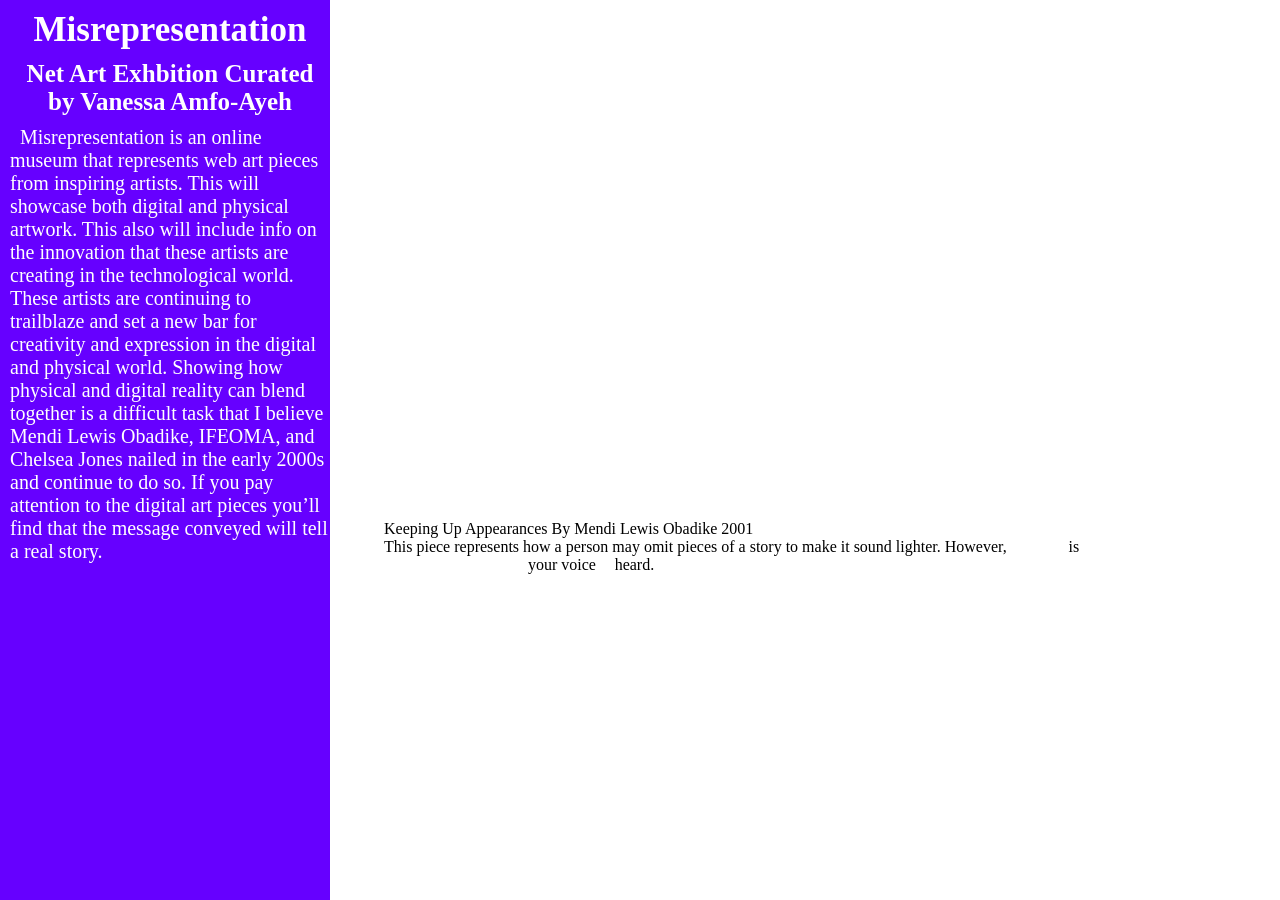
<file: exhibitionVA/index.html>
<!DOCTYPE html>
<html lang="en">
<head>
  <meta charset="UTF-8">
  <title>Net Art Exhibition</title>
  <meta name="viewport" content="width=device-width,initial-scale=1">
  <link rel="stylesheet" href="css/style.css">
</head>
<body>
  <div class="left">
    <h1>Misrepresentation</h1>
    <h2>Net Art Exhbition Curated by Vanessa Amfo-Ayeh</h2>
    <p1>Misrepresentation is an online museum that represents web art pieces from inspiring artists. 
        This will showcase both digital and physical artwork. This also will include info on the 
        innovation that these artists are creating in the technological world. These artists are 
        continuing to trailblaze and set a new bar for creativity and expression in the digital and 
        physical world. Showing how physical and digital reality can blend together is a difficult task 
        that I believe Mendi Lewis Obadike, IFEOMA, and Chelsea Jones nailed in the early 2000s and 
        continue to do so. If you pay attention to the digital art pieces you’ll find that the message 
        conveyed will tell a real story.
    </p1>
  </div>

  <div class="right">
    <iframe
      src="https://blacknetart.com/keepingupappearances.html"
      width="100%"
      height="500px"
      title="Keeping Up Appearances"
      frameborder="0"
      allow="accelerometer; autoplay; clipboard-write; encrypted-media; gyroscope; picture-in-picture"
      allowfullscreen>
    </iframe>
    <p>Keeping Up Appearances By Mendi Lewis Obadike 2001 <br>
        This piece represents how a person may omit pieces of a story to make it sound lighter. 
        However, <span class="highlight-word">the truth</span> is <span class="highlight-word">important especially 
        when it comes to making sure</span> your 
        voice <span class="highlight-word">is</span> heard.
    </p>

    <br>

    <iframe
      src="https://ifeoma.squarespace.com/"
      width="100%"
      height="500px"
      title="IFEOMA"
      frameborder="0"
      allow="accelerometer; autoplay; clipboard-write; encrypted-media; gyroscope; picture-in-picture"
      allowfullscreen>
    </iframe>
    <p>
        IFEOMA By IFEOMA 2008 <br>
        IFEOMA is her name and she creates physical and digital art pieces. 
        She created this website to express who she is and y what she now does for a living. 
        IFEOMA left her job in healthcare to pursue her artistry and now brings her idea to 
        life with physical and digital media.
    </p>

    <br>

    <iframe
      src="https://presence.tender.art/artists/chelsea-jones"
      width="100%"
      height="500px"
      title="YouTube video player"
      frameborder="0"
      allow="accelerometer; autoplay; clipboard-write; encrypted-media; gyroscope; picture-in-picture"
      allowfullscreen>
    </iframe>
    <p>
        Return to Eden By Chelsea Jones 2020 <br>
        Chelsea Jones creates physical and digital art pieces. 
        She also uses AI for her artwork but in a way that I wouldn’t have thought of. 
        She uses AI to generate different parts of art to help Jones plan how to piece 
        together her portrait. She uses these AI generated pieces and makes her own variations 
        to paint her work. She also uses an AI robot called Artmatr that will take digital artwork 
        or an AI generated art piece and paint that image onto a physical canvas using acrylic or oil paint.
    </p>
  </div>
</body>
</html>
</file>
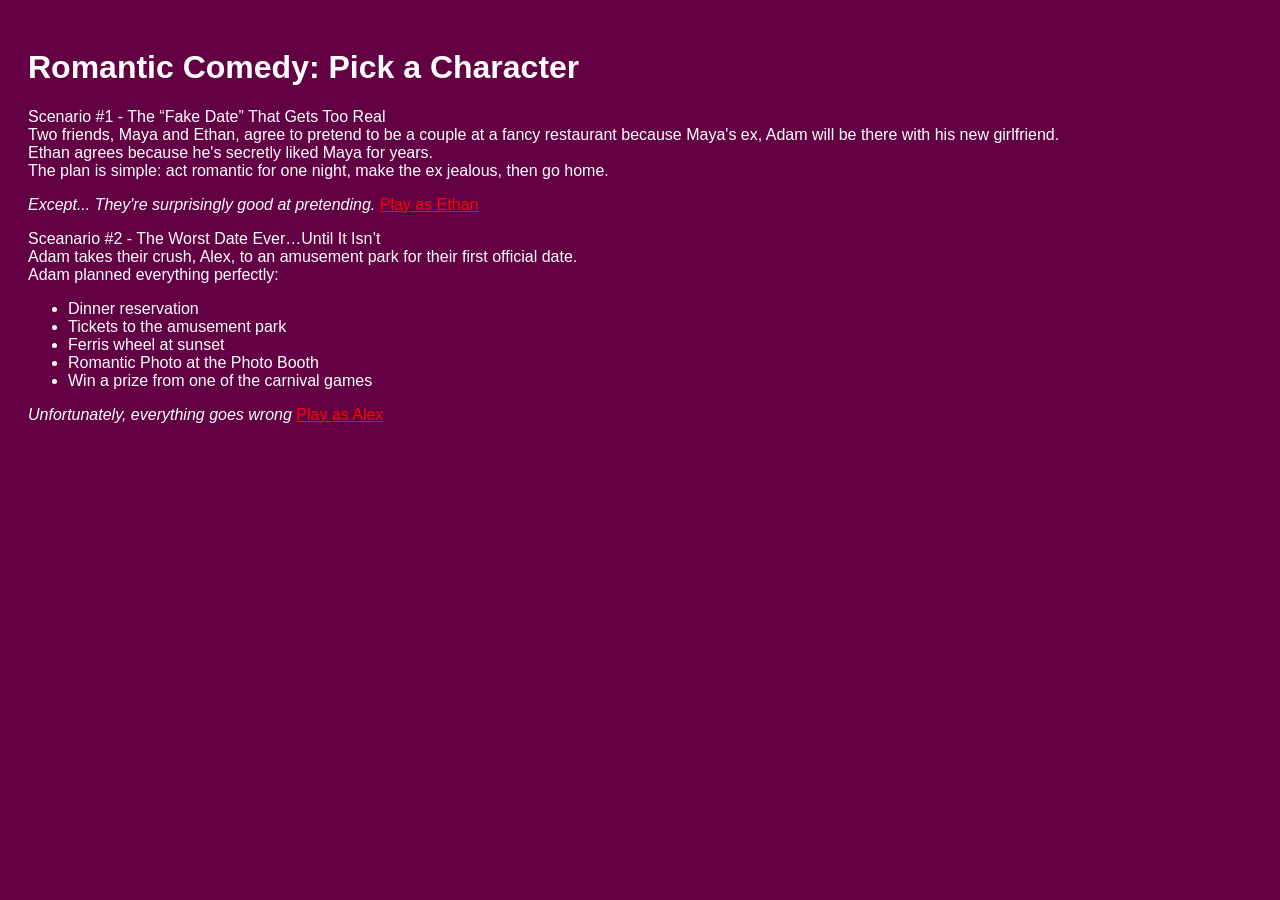
<file: hypertextVA/index.html>
<!DOCTYPE html>
<html lang="en">
<head>
    <meta charset="UTF-8">
    <title>My Hypertext Narrative</title>
    <meta name="viewport" content="width=device-width,initial-scale=1">
</head>
<body style="background-color: #620043; font-family: Arial, sans-serif; color: #ffffff; padding: 20px;">
    <h1>Romantic Comedy: Pick a Character</h1>
    <p>Scenario #1 - The “Fake Date” That Gets Too Real
        <br>Two friends, Maya and Ethan, agree to pretend to be a couple at a fancy restaurant because Maya's ex, Adam will be there with his new girlfriend. 
        <br>Ethan agrees because he's secretly liked Maya for years.
        <br>The plan is simple: act romantic for one night, make the ex jealous, then go home.
        </p>
    <em>Except... They're surprisingly good at pretending.</em>
    <a href="page2.html" style="color: rgb(255, 0, 0);">Play as Ethan</a>
    <p>Sceanario #2 - The Worst Date Ever…Until It Isn’t
        <br>Adam takes their crush, Alex, to an amusement park for their first official date.
        <br>Adam planned everything perfectly:
        </p>
    <ul>
        <li>Dinner reservation</li>
        <li>Tickets to the amusement park</li>
        <li>Ferris wheel at sunset</li>
        <li>Romantic Photo at the Photo Booth</li> 
        <li>Win a prize from one of the carnival games</li>
    </ul>
    <em>Unfortunately, everything goes wrong</em>
    <a href="page3.html" style="color: rgb(255, 0, 0);">Play as Alex</a>
</body>
</html>
</file>
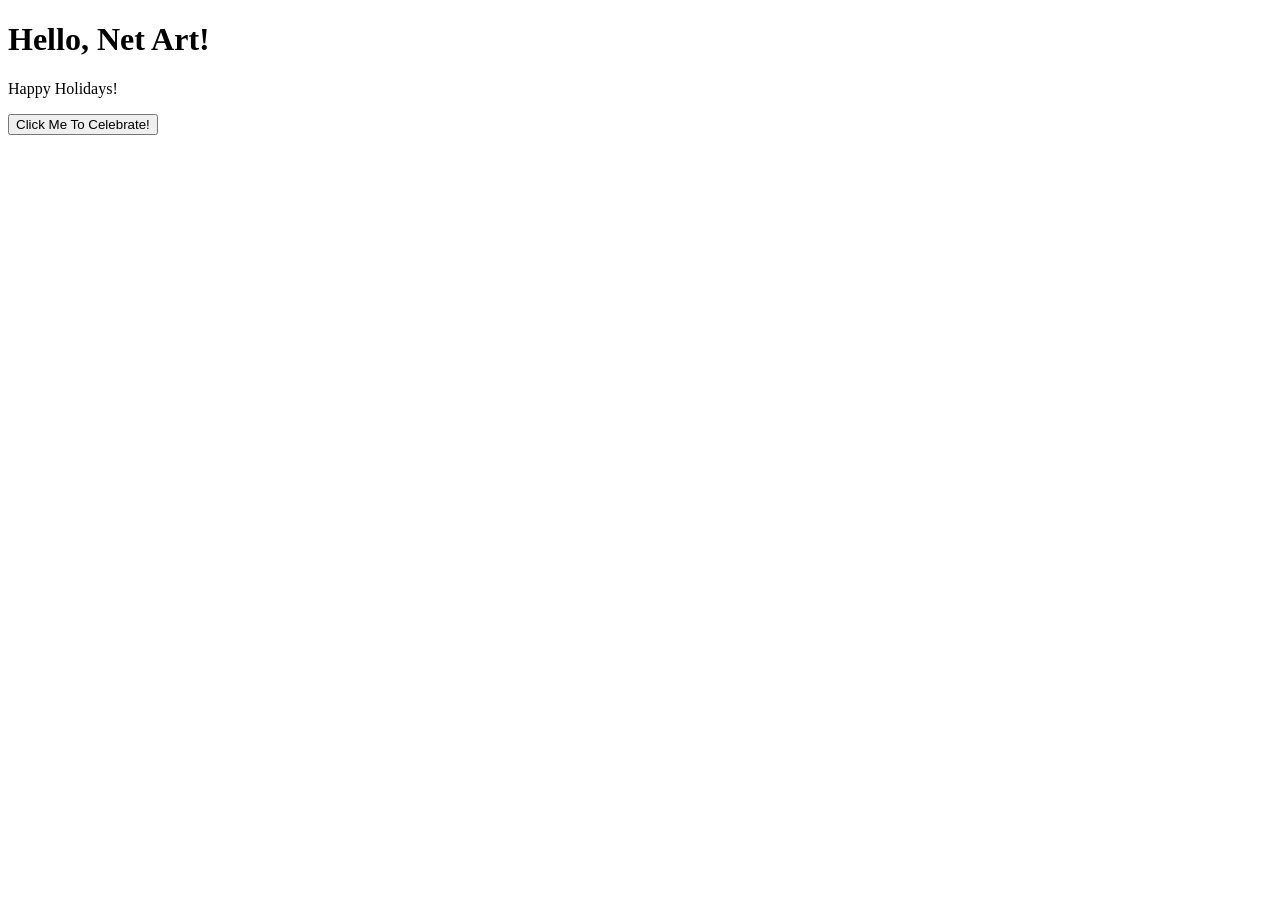
<file: jstestVA/index.html>
<!DOCTYPE html>
<html>
    <head>
        <title>My First JS Page!</title>
    </head>
        <body>
            <h1>Hello, Net Art!</h1>
            
            <p id="jsText">Happy Holidays!</p>
            <button onclick="changeStyle()">Click Me To Celebrate!</button>
            
            <script src="jss/script.js"></script>
            <script>
                console.log("This text will print in Console. This way I'll know it's working!");
            </script>
        </body>
</html>
</file>
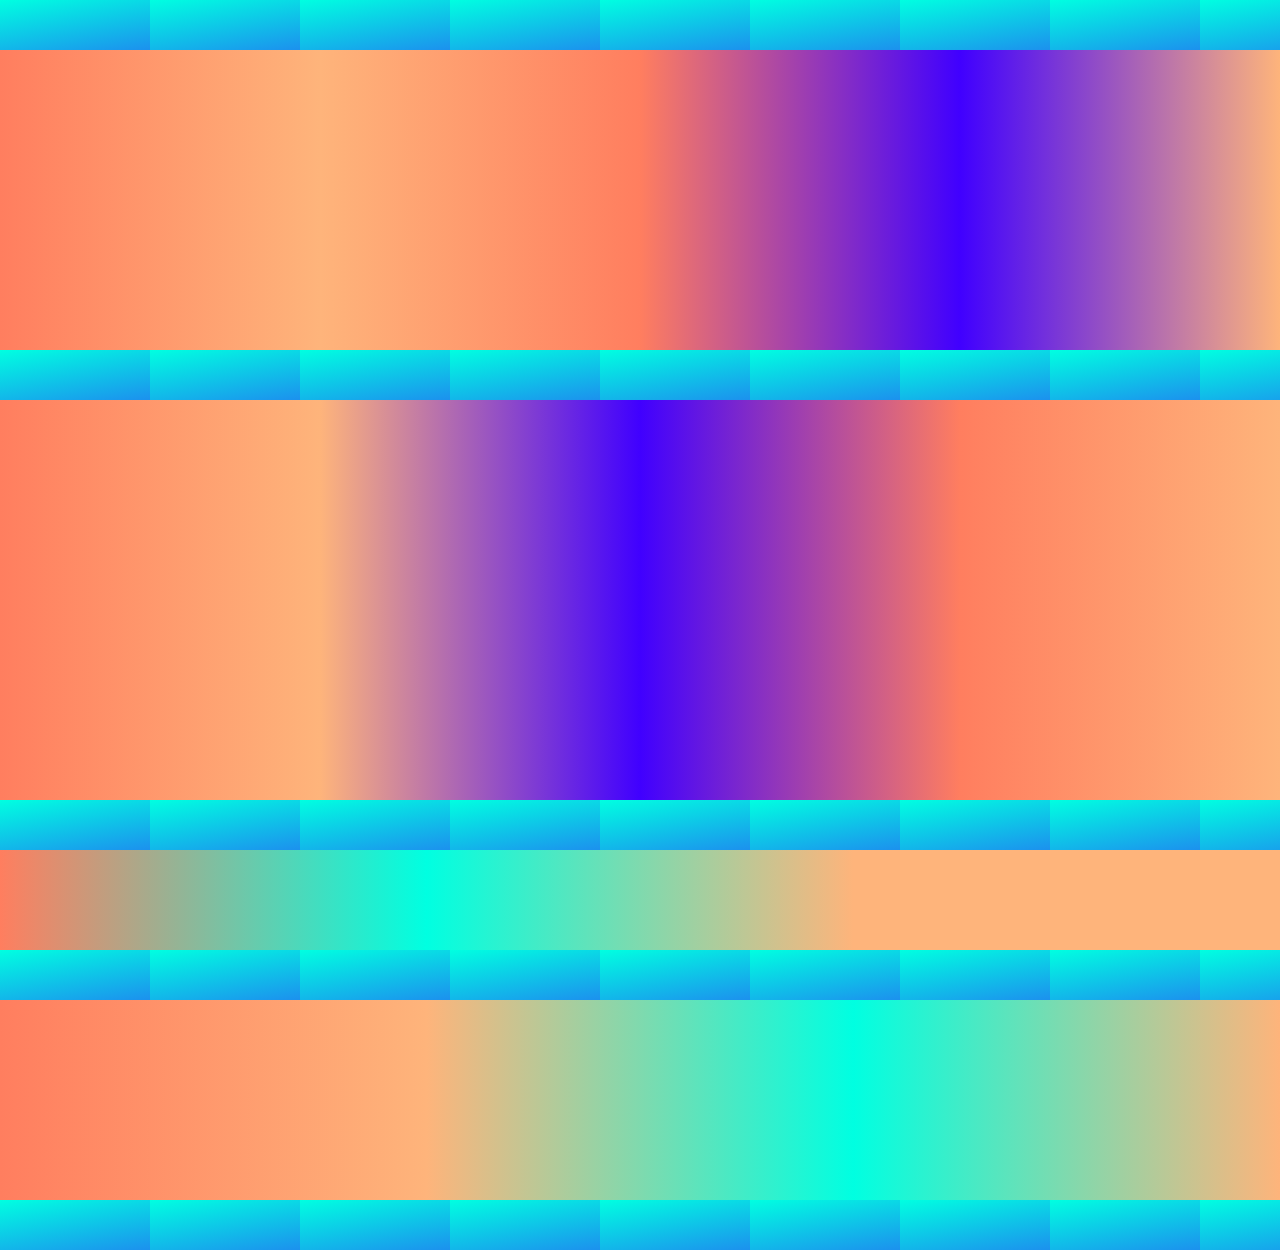
<file: quiltVA/index.html>
<!DOCTYPE html>
<html lang="en">
<head>
  <meta charset="UTF-8">
  <title>My HTML Document</title>
  <meta name="viewport" content="width=device-width,initial-scale=1">
  <link rel="stylesheet" href="css/style.css">
</head>
<body>
    <div class="gradient-pattern"></div>
    <div class="gradient-box"></div>
    <div class="gradient-pattern"></div>
    <div class="gradient-box2"></div>
    <div class="gradient-pattern"></div>
    <div class="gradient-box3"></div>
    <div class="gradient-pattern"></div>
    <div class="gradient-box4"></div>
    <div class="gradient-pattern"></div>
</body>
</html>
</file>
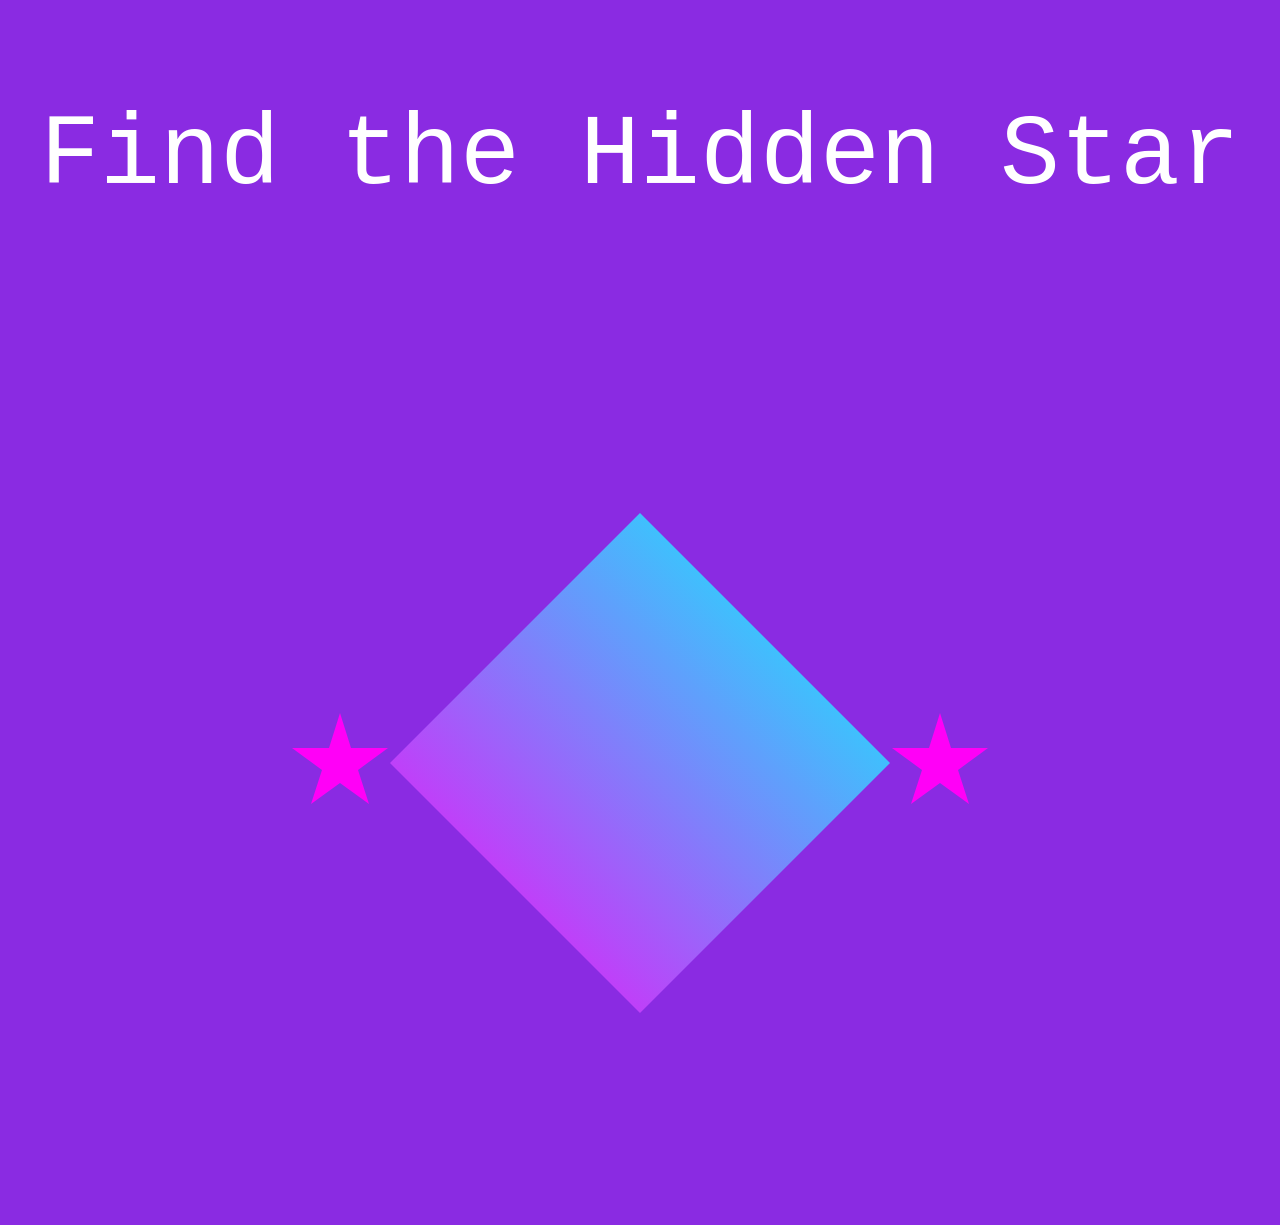
<file: screensaverVA/index.html>
<!DOCTYPE html>
<html lang="en">
<head>
    <meta charset="UTF-8">
    <meta name="viewport" content="width=device-width, initial-scale=1.0">
    <title>Screensaver</title>
    <link rel="stylesheet" href="css/style.css">
</head>
<p>Find the Hidden Star</p>
<body>
    <div class="container">
        <div class="star"></div>
        <div class="gradient-shape"></div>
        <div class="star1"></div>
        <div class="star"></div>
    </div>
</body>
</html>
</file>
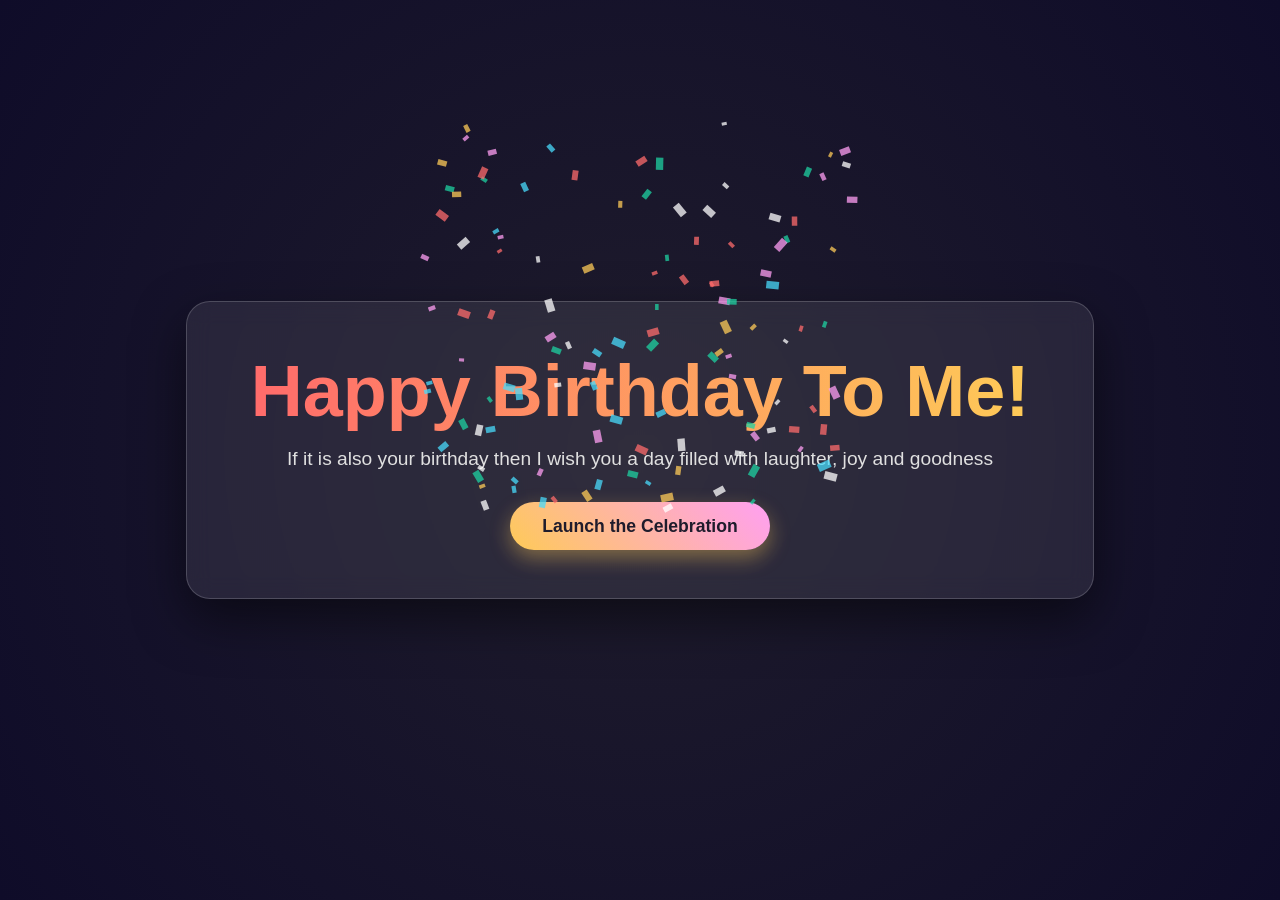
<file: TransformationVA/index.html>
<!DOCTYPE html>
<html lang="en">
<head>
  <meta charset="UTF-8">
  <title>Transformation</title>
  <meta name="viewport" content="width=device-width,initial-scale=1">
  <link rel="stylesheet" href="css/style.css"/> 
</head>
<body>
  <canvas id="Confetti"></canvas>
    <div class="card">
        <h1>Happy Birthday To Me!</h1>
        <p>If it is also your birthday then I wish you a day filled with laughter, joy and goodness</p>
        <button id="celebrate">Launch the Celebration</button>
    </div>
    <script src="js/script.js"></script>
</body>
</html>
</file>
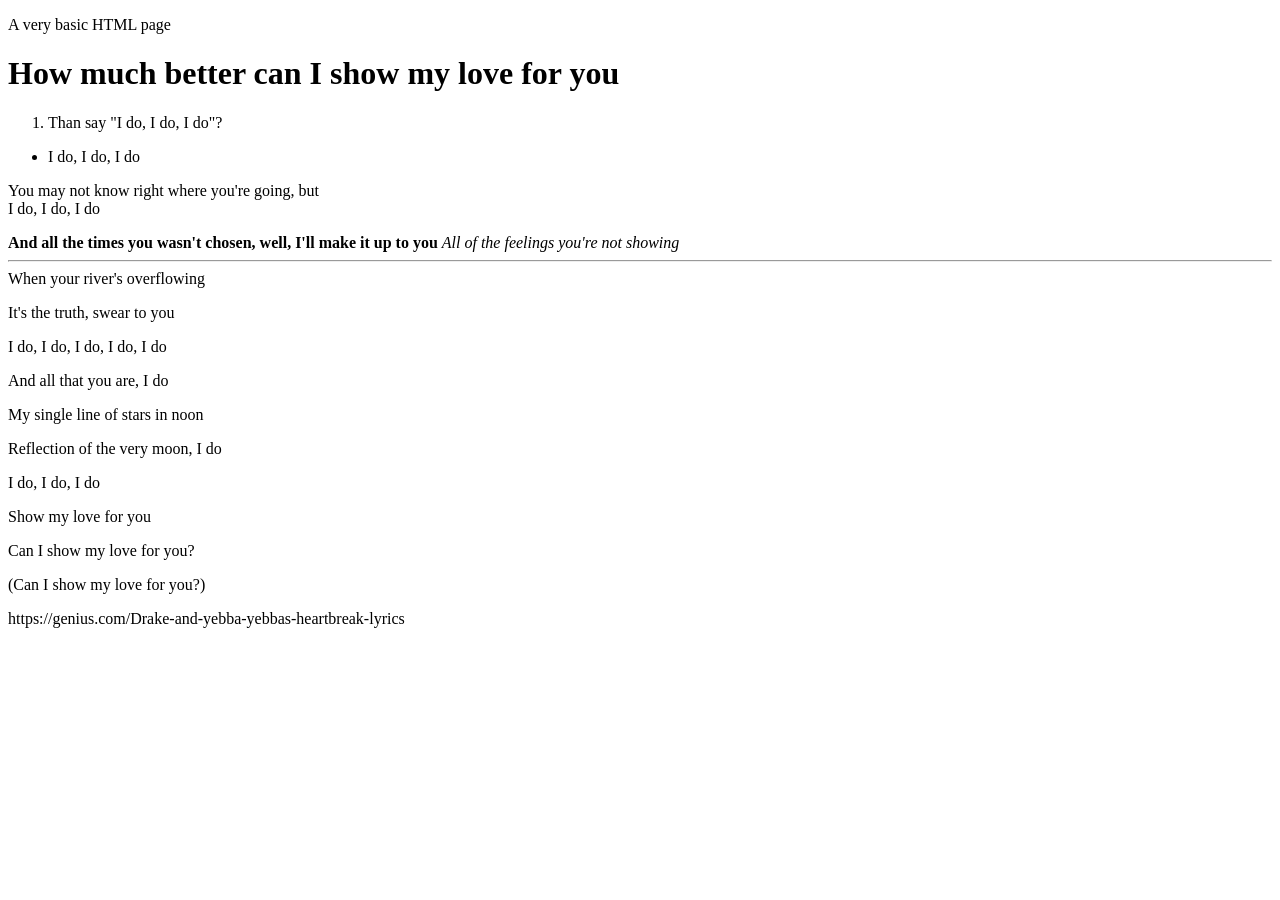
<file: poem.html>
<!DOCTYPE html>
<html lang="en">
<head>
    <meta charset="UTF-8">
    <title>My HTML Document</title>
    <meta name="viewport" content="width=device-width,initial-scale=1">
</head>
<body>
    <p>A very basic HTML page</p>
    <h1>How much better can I show my love for you</h1>
    <ol>
        <li>Than say "I do, I do, I do"?</li>
    </ol>
    <ul>
        <li>I do, I do, I do</li>
    </ul>
    <p>You may not know right where you're going, but<br>I do, I do, I do</p>
    <b>And all the times you wasn't chosen, well, I'll make it up to you</b>
    <em>All of the feelings you're not showing</em>
    <hr>When your river's overflowing</hr>
    <p>It's the truth, swear to you</p>
    <p>I do, I do, I do, I do, I do</p>
    <p>And all that you are, I do</p>
    <p>My single line of stars in noon</p>
    <p>Reflection of the very moon, I do</p>
    <p>I do, I do, I do</p>
    <p>Show my love for you</p>
    <p>Can I show my love for you?</p>
    <p>(Can I show my love for you?)</p>
    <a>https://genius.com/Drake-and-yebba-yebbas-heartbreak-lyrics</a>
</body>
</html>
</file>
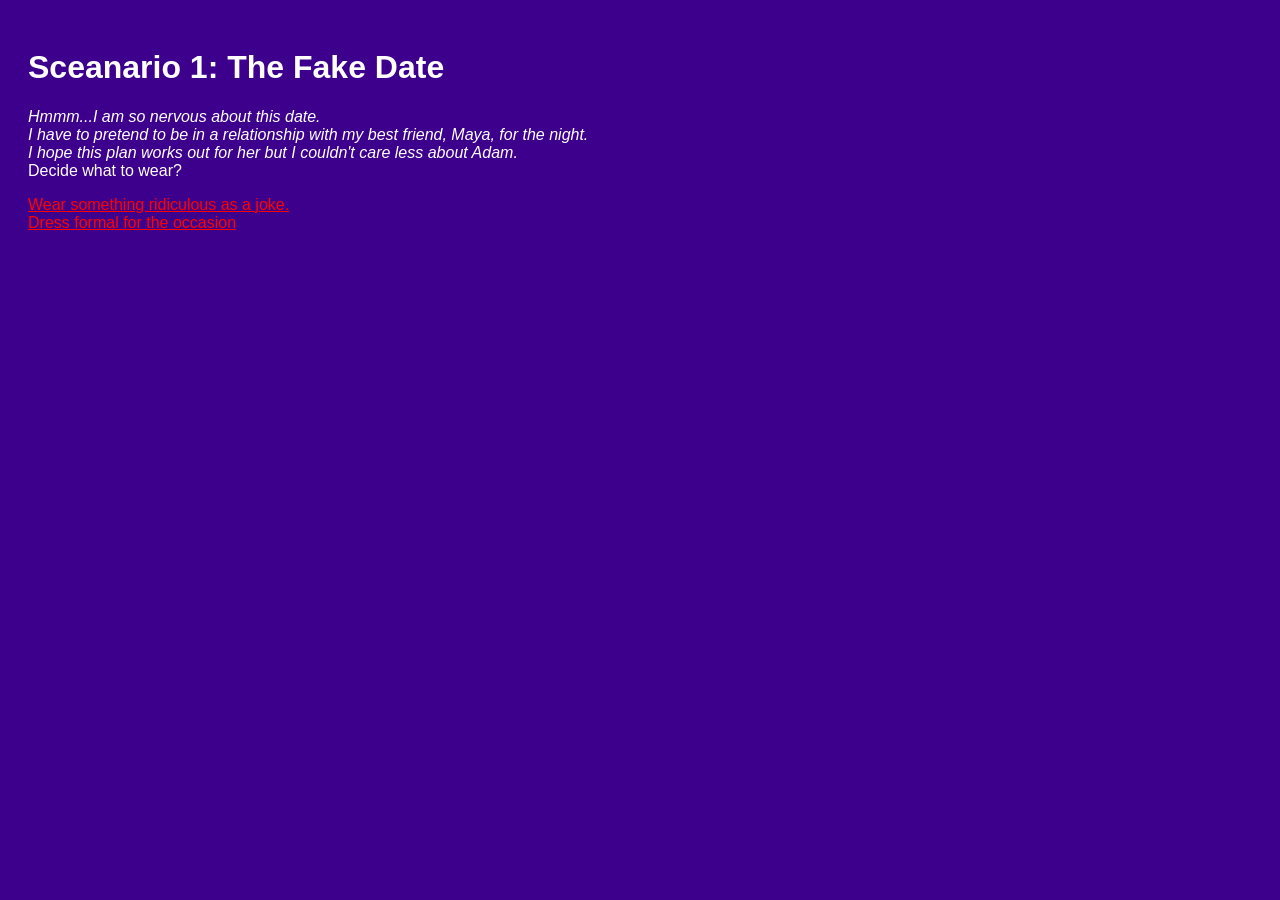
<file: hypertextVA/page2.html>
<!DOCTYPE html>
<html lang="en">
<head>
    <meta charset="UTF-8">
    <title>My Hypertext Narrative</title>
    <meta name="viewport" content="width=device-width,initial-scale=1">
</head>
<body style="background-color: #3d008c; font-family: Arial, sans-serif; color: #ffffff; padding: 20px;">
    <h1>Sceanario 1: The Fake Date</h1>
    <p><em>Hmmm...I am so nervous about this date. 
        <br>I have to pretend to be in a relationship with my best friend, Maya, for the night. 
        <br>I hope this plan works out for her but I couldn't care less about Adam.</em>
        <br>Decide what to wear?
        </p>
    <a href="page4.html" style="color: rgb(255, 0, 0);">Wear something ridiculous as a joke.</a>
    <br><a href="page5.html" style="color: rgb(255, 0, 0);">Dress formal for the occasion</a>
</body>
</html>
</file>
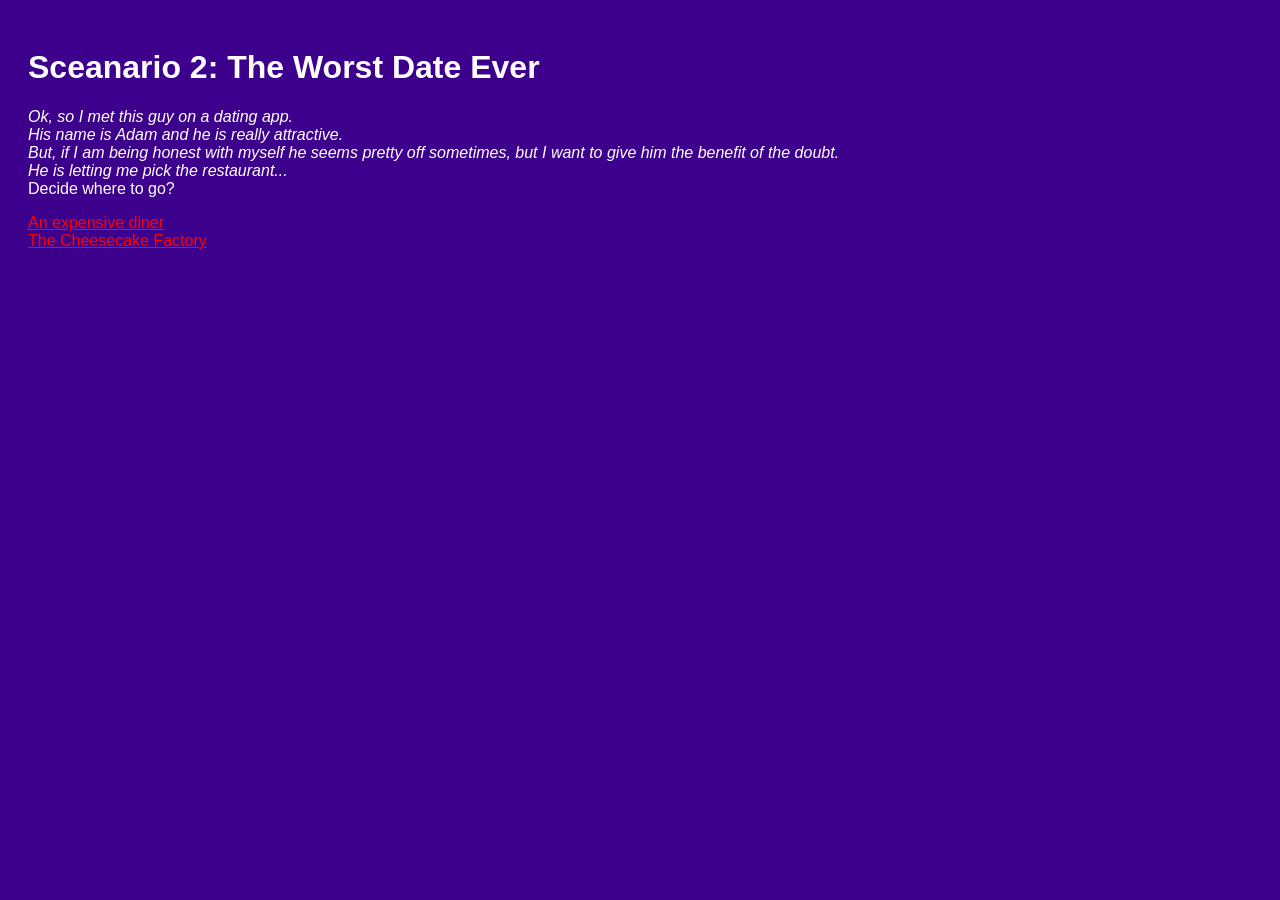
<file: hypertextVA/page3.html>
<!DOCTYPE html>
<html lang="en">
<head>
    <meta charset="UTF-8">
    <title>My Hypertext Narrative</title>
    <meta name="viewport" content="width=device-width,initial-scale=1">
</head>
<body style="background-color: #3d008c; font-family: Arial, sans-serif; color: #ffffff; padding: 20px;">
    <h1>Sceanario 2: The Worst Date Ever</h1>
    <p><em>Ok, so I met this guy on a dating app. 
        <br>His name is Adam and he is really attractive. 
        <br>But, if I am being honest with myself he seems pretty off sometimes, but I want to give him the benefit of the doubt.
        <br>He is letting me pick the restaurant...</em>
        <br>Decide where to go?
        </p>
    <a href="page6.html" style="color: rgb(255, 0, 0);">An expensive diner</a>
    <br><a href="page6.html" style="color: rgb(255, 0, 0);">The Cheesecake Factory</a>
</body>
</html>
</file>
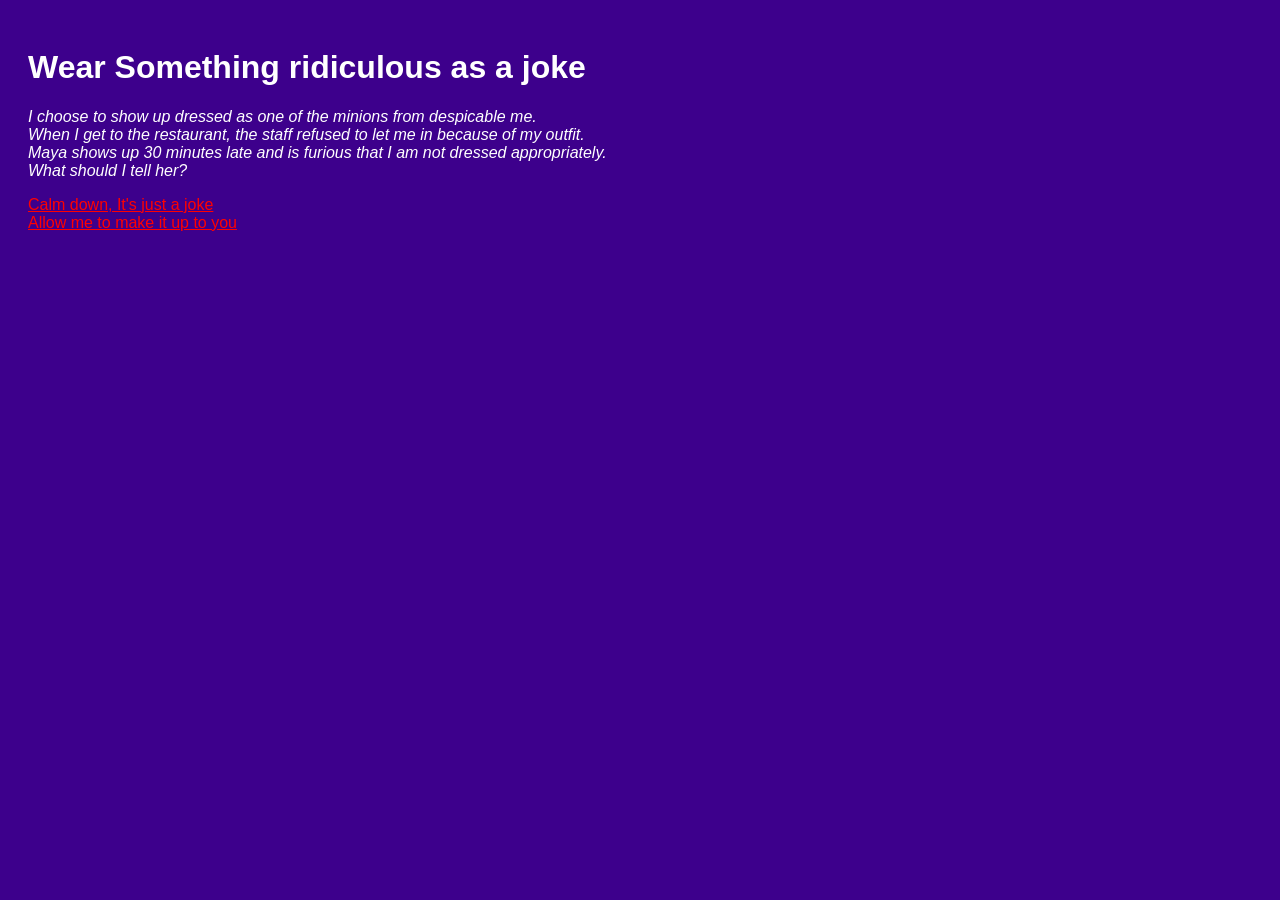
<file: hypertextVA/page4.html>
<!DOCTYPE html>
<html lang="en">
<head>
    <meta charset="UTF-8">
    <title>My Hypertext Narrative</title>
    <meta name="viewport" content="width=device-width,initial-scale=1">
</head>
<body style="background-color: #3d008c; font-family: Arial, sans-serif; color: #ffffff; padding: 20px;">
    <h1>Wear Something ridiculous as a joke</h1>
    <p><em>I choose to show up dressed as one of the minions from despicable me. 
        <br>When I get to the restaurant, the staff refused to let me in because of my outfit.
        <br>Maya shows up 30 minutes late and is furious that I am not dressed appropriately.
        <br>What should I tell her?</em>
        </p>
    <a href="page6.html" style="color: rgb(255, 0, 0);">Calm down, It's just a joke</a>
    <br><a href="page6.html" style="color: rgb(255, 0, 0);">Allow me to make it up to you</a>
</body>
</html>
</file>
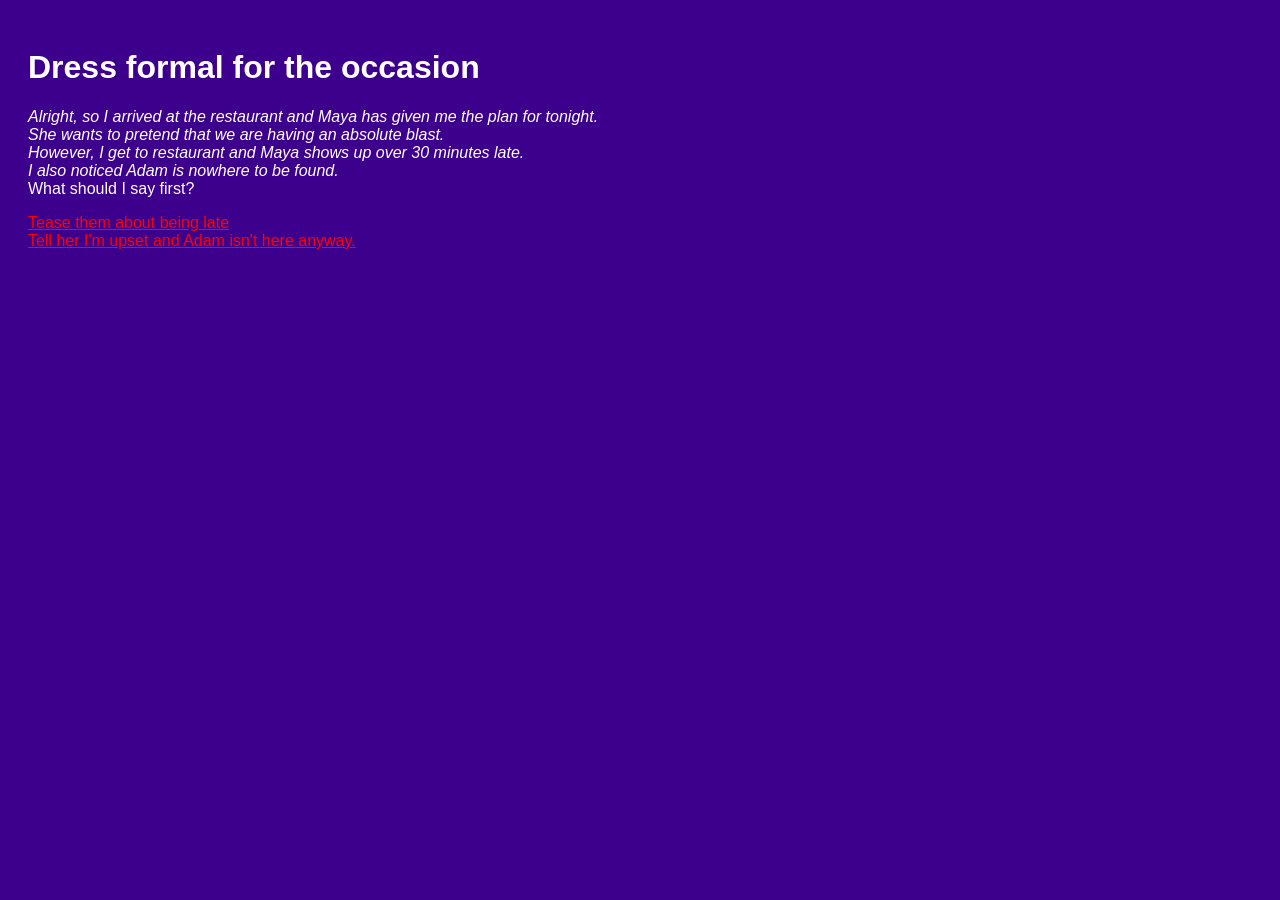
<file: hypertextVA/page5.html>
<!DOCTYPE html>
<html lang="en">
<head>
    <meta charset="UTF-8">
    <title>My Hypertext Narrative</title>
    <meta name="viewport" content="width=device-width,initial-scale=1">
</head>
<body style="background-color: #3d008c; font-family: Arial, sans-serif; color: #ffffff; padding: 20px;">
    <h1>Dress formal for the occasion</h1>
    <p><em>Alright, so I arrived at the restaurant and Maya has given me the plan for tonight. 
        <br>She wants to pretend that we are having an absolute blast.
        <br>However, I get to restaurant and Maya shows up over 30 minutes late.
        <br>I also noticed Adam is nowhere to be found.</em>
        <br>What should I say first?
        </p>
    <a href="page6.html" style="color: rgb(255, 0, 0);">Tease them about being late</a>
    <br><a href="page6.html" style="color: rgb(255, 0, 0);">Tell her I'm upset and Adam isn't here anyway.</a>
</body>
</html>
</file>
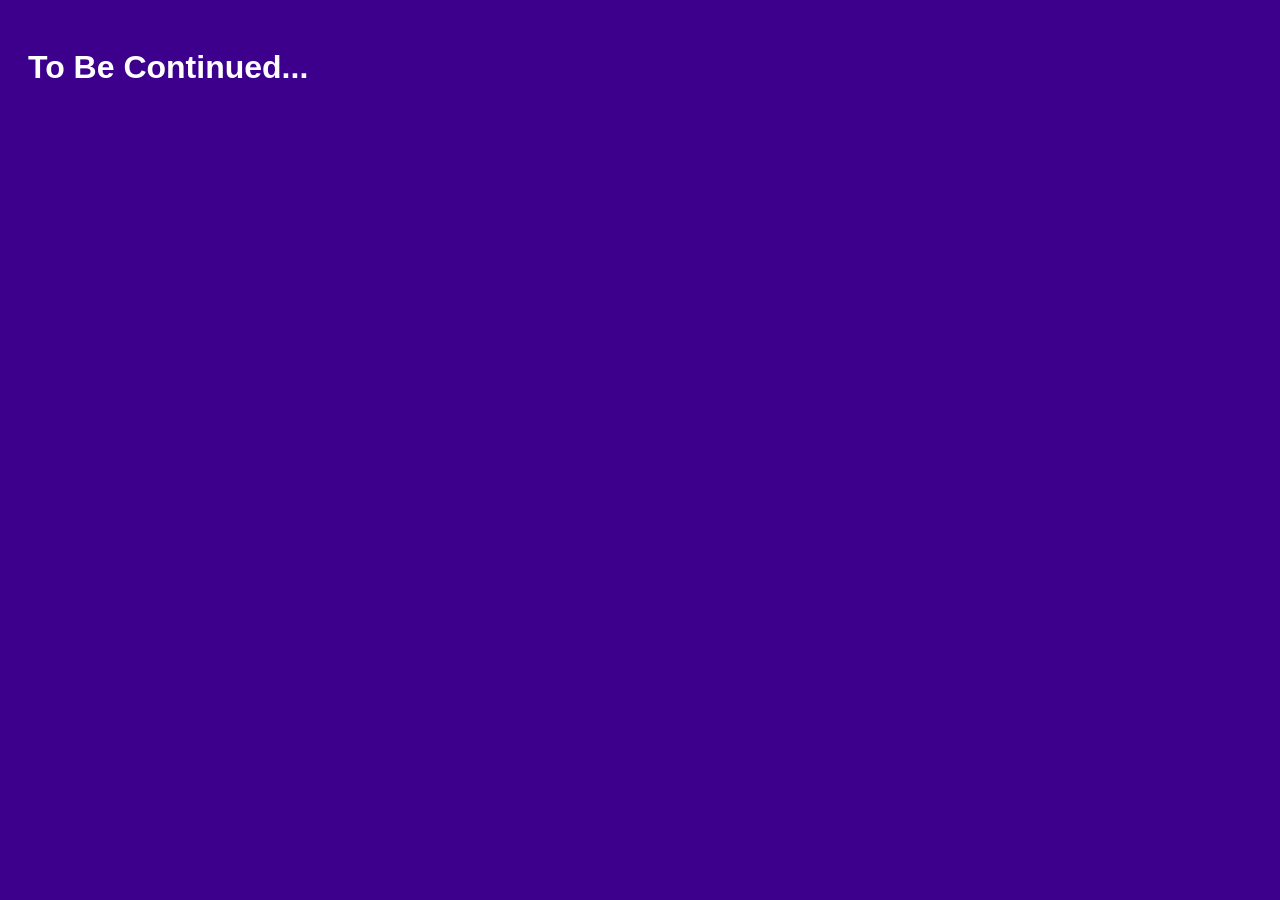
<file: hypertextVA/page6.html>
<!DOCTYPE html>
<html lang="en">
<head>
    <meta charset="UTF-8">
    <title>My Hypertext Narrative</title>
    <meta name="viewport" content="width=device-width,initial-scale=1">
</head>
<body style="background-color: #3d008c; font-family: Arial, sans-serif; color: #ffffff; padding: 20px;">
    <h1>To Be Continued...</h1>
</body>
</html>
</file>
<file: exhibitionVA/css/style.css>
body {
    overflow: hidden;
}

.left {
    position: fixed;
    top: 0;
    left: 0;
    width: 25%;
    height: 100%;
    display: block;
    background-color: #6600ff;
    overflow-y: auto;
    float: left;
    padding-left: 10px;

    text-align: left;
}

h1 {
    color: white;
    font-size: 35px;
    margin: 10px;
    text-align: center;
}

.highlight-word {
    transition: color 0.3s ease;
    color: white;
}
.highlight-word:hover {
    color: #ff9900;
    cursor: pointer;
}

h2 {
    color: white;
    font-size: 25px;
    margin: 10px;
    text-align: center;
}

p1 {
    color: white;
    font-size: 20px;
    margin: 10px;
    text-align: center;
}

.right {
    position: fixed;
    top: 0;
    right: 0;
    width: 70%;
    height: 100%;
    display: block;
    background-color: linear-gradient(90deg, #6600ff, #b300ff);
    overflow-y: auto;
    float: right;
}
</file>
<file: quiltVA/css/style.css>
* {
    margin: 0;
    padding: 0;
    box-sizing: border-box;
}

.gradient-box {
    width: 100%;
    height: 300px;
    background: linear-gradient(to right, #ff7e5f, #feb47b, #ff7e5f, #4000ff, #feb47b);
}

.gradient-box2 {
    width: 100%;
    height: 400px;
    background: linear-gradient(to right, #ff7e5f, #feb47b, #4000ff, #ff7e5f, #feb47b);
}

.gradient-box3 {
    width: 100%;
    height: 100px;
    background: linear-gradient(to right, #ff7e5f, #00ffe1, #feb47b, #feb47b);
}

.gradient-box4 {
    width: 100%;
    height: 200px;
    background: linear-gradient(to right, #ff7e5f, #feb47b, #00ffe1, #feb47b);
}

.gradient-pattern {
    /* 1. Dimensions */
    width: 100%;
    height: 50px;
  
    /* 2. The Layered Background */
    background-image: 
      linear-gradient(170deg, #00ffe1, #4000ff);     /* Bottom Layer: The Gradient */
  
    /* 3. Pattern Controls */
    background-repeat: repeat;                       /* Tiles the pattern */
    background-size: 150px 150px, auto;             /* Sizes the pattern, leaves gradient fluid */
  }
</file>
<file: screensaverVA/css/style.css>
body {
    overflow: auto;
    background-color: blueviolet;
    transition: background-color 0.5s ease;
}
p {
    color: white;
    font-size: 100px;
    font-family: monospace;
    text-align: center;
}
@keyframes move {
    0% {
        transform: translateY(-100px);
    }
    100% {
        transform: translateY(100px);
    }
}

.star {
    width: 100px;
    height: 100px;
    background-color: #ff00f7;
    clip-path: polygon(50% 0%, 61% 35%, 98% 35%, 68% 57%, 79% 91%, 50% 70%, 21% 91%, 32% 57%, 2% 35%, 39% 35%);
    animation: move 2s infinite alternate;
    transition: transform 1s ease-in-out, background-color 0.5s ease;
    z-index: 1;
}
.star1 {
    position: absolute;
    width: 100px;
    height: 100px;
    background: linear-gradient(45deg, #ff00f7, #00ffff);
    clip-path: polygon(50% 0%, 61% 35%, 98% 35%, 68% 57%, 79% 91%, 50% 70%, 21% 91%, 32% 57%, 2% 35%, 39% 35%);
    animation: move 2s infinite alternate;
    z-index: -2;
}
.container {
    display: flex;
    justify-content: center;
    align-items: center;
    height: 100vh;
    z-index: 0;
}

.gradient-shape {
    width: 500px;
    height: 500px;
    background: linear-gradient(45deg, #ff00f7, #00ffff);
    clip-path: polygon(50% 0%, 100% 50%, 50% 100%, 0% 50%);
    opacity: 1;
    transition: opacity 2s ease;
}

.gradient-shape:hover {
    background: linear-gradient(45deg, #00ffff, #ff00f7);
    opacity: 0;
}
</file>
<file: TransformationVA/css/style.css>
* {
    box-sizing: border-box;
    margin: 0;
    padding: 0;
}

body {
    height: 100vh;
    overflow: hidden;
    display: flex;
    justify-content: center;
    align-items: center;
    background: radial-gradient(circle at center, #1f1c2c, #0f0c29);
    font-family: 'Segoe UI', 'Segoe UI', Tahoma, Geneva, Verdana, sans-serif;
    color: #ffffff;
    user-select: none;
}

canvas {
    position: fixed;
    top: 0;
    left: 0;
    width: 100%;
    height: 100%;
    pointer-events: none;
    z-index: 10;
}

.card {
    position: relative;
    z-index: 5;
    text-align: center;
    padding: 3rem 4rem;
    background: rgba(255, 255, 255, 0.08);
    border: 1px solid rgba(255, 255, 255, 0.18);
    border-radius: 24px;
    backdrop-filter: blur(12px);
    box-shadow: 0 20px 50px rgba(0, 0, 0, 0.5);
    animation: popIn 1s cubic-bezier(0.22, 1, 0.36, 1) forwards;
}
h1 {
  font-size: clamp(2.5rem, 6vw, 4.5rem);
  background: linear-gradient(90deg, #ff6b6b, #feca57, #48dbfb, #ff9ff3);
  background-size: 300%;
  -webkit-background-clip: text;
  -webkit-text-fill-color: transparent;
  animation: shimmer 4s linear infinite, floatText 3s ease-in-out infinite;
}

p {
  margin-top: 1rem;
  font-size: 1.2rem;
  color: #e0e0e0;
}

button {
  margin-top: 2rem;
  padding: 0.85rem 2rem;
  font-size: 1.1rem;
  font-weight: bold;
  color: #1f1c2c;
  background: linear-gradient(45deg, #feca57, #ff9ff3);
  border: none;
  border-radius: 50px;
  cursor: pointer;
  box-shadow: 0 8px 20px rgba(254, 202, 87, 0.4);
  transition: transform 0.2s ease, box-shadow 0.2s ease;
}

button:hover {
  transform: translateY(-3px) scale(1.03);
  box-shadow: 0 12px 25px rgba(254, 202, 87, 0.6);
}

button:active {
  transform: scale(0.97);
}

.balloon {
  position: fixed;
  bottom: -120px;
  width: 50px;
  height: 62px;
  border-radius: 50% 50% 50% 50% / 45% 45% 55% 55%;
  z-index: 2;
  opacity: 0.85;
  animation: rise linear forwards;
}

.balloon::after {
  content: '';
  position: absolute;
  bottom: -28px;
  left: 50%;
  width: 2px;
  height: 28px;
  background: rgba(255, 255, 255, 0.5);
  transform: translateX(-50%);
}

@keyframes popIn {
  0% { opacity: 0; transform: scale(0.7) translateY(30px); }
  100% { opacity: 1; transform: scale(1) translateY(0); }
}

@keyframes shimmer {
  0% { background-position: 0% 50%; }
  100% { background-position: 300% 50%; }
}

@keyframes floatText {
  0%, 100% { transform: translateY(0); }
  50% { transform: translateY(-8px); }
}

@keyframes rise {
  0% { transform: translateY(0) rotate(0deg); }
  100% { transform: translateY(-120vh) rotate(12deg); }
}
</file>
